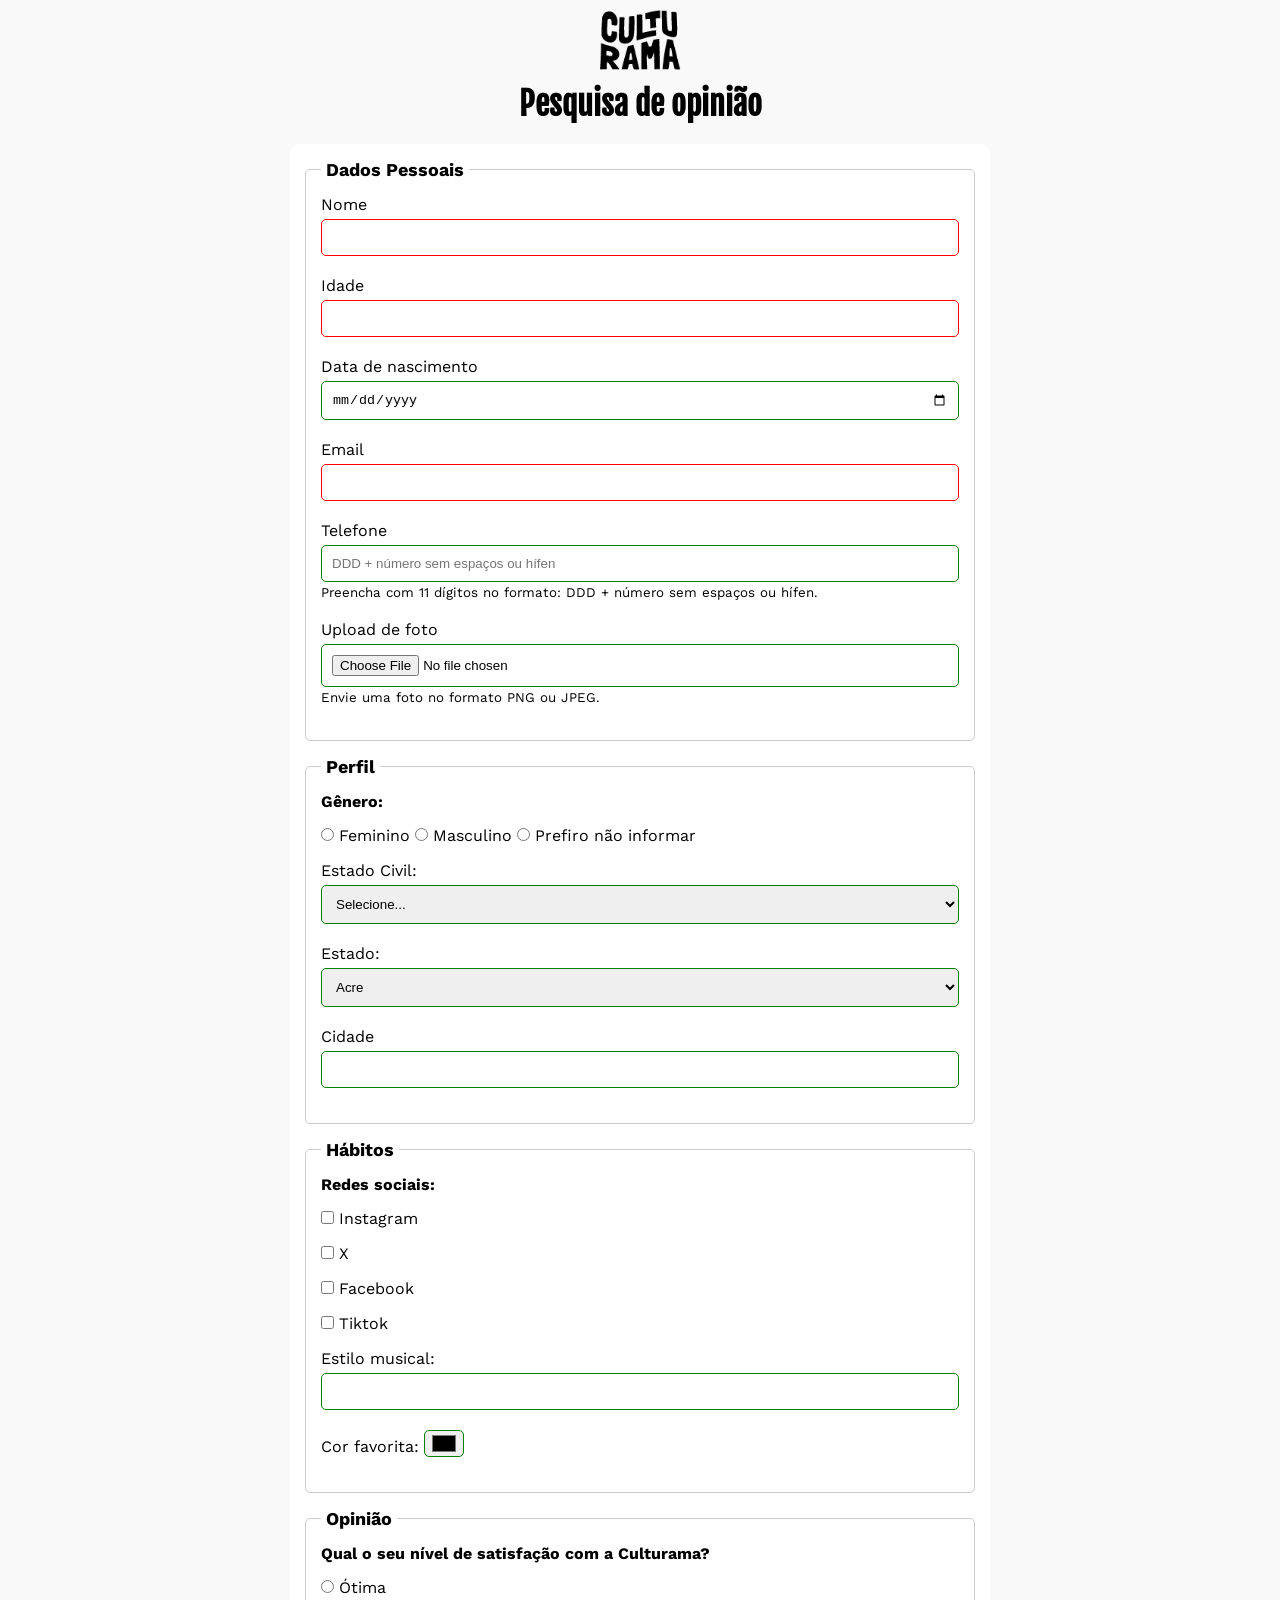
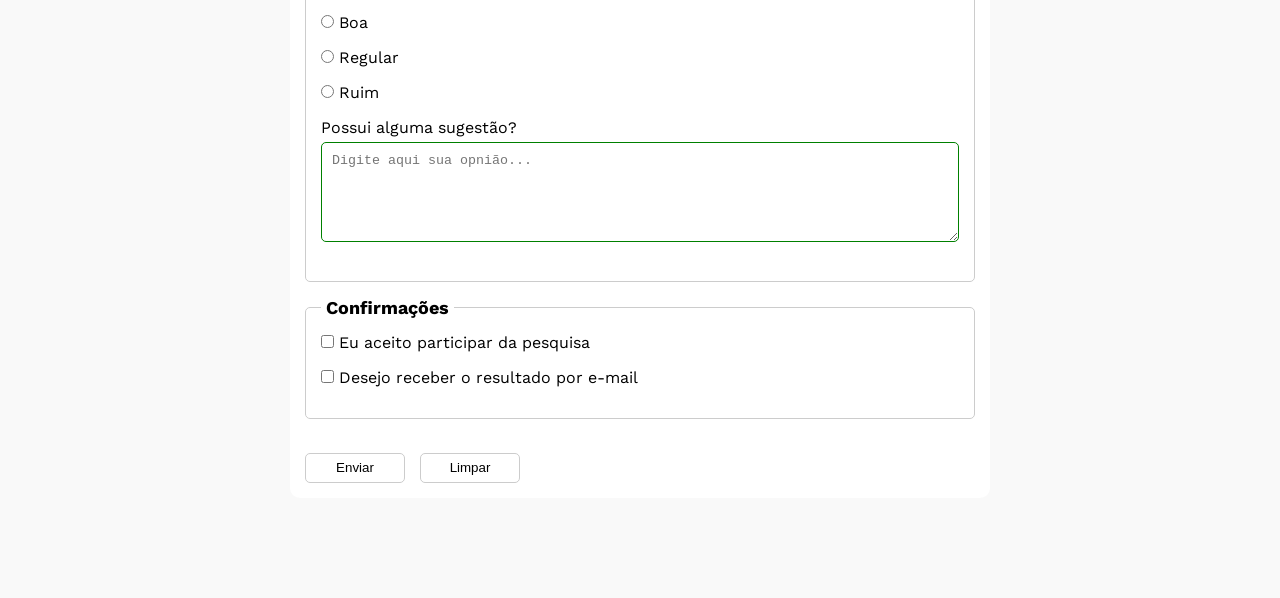
<file: index.html>
<!DOCTYPE html>
<html lang="pt-BR">
<head>
  <meta charset="UTF-8">
  <meta name="viewport" content="width=device-width, initial-scale=1.0">
  <link rel="shortcut icon" href="./culturama-favicon.png" type="image/x-icon">
  <link rel="stylesheet" href="./css/style.css">
  <link rel="preconnect" href="https://fonts.googleapis.com">
  <link rel="preconnect" href="https://fonts.gstatic.com" crossorigin>
  <link href="https://fonts.googleapis.com/css2?family=Fjalla+One&family=Work+Sans&display=swap" rel="stylesheet">

  <title>Pesquisa Culturama</title>
</head>
<body>
  <main>
    <header>
      <img src="./img/logo-culturama.png" alt="logo da Culturama">
      <h1>Pesquisa de opinião</h1>
    </header>
    <section>
      <form action="./success.html" method="GET">
        <fieldset>
        <!-- DADOS PESSOAIS -->

          <legend>Dados Pessoais</legend>
          <label for="name">Nome</label>
          <input type="text" name="userName" id="name" required>
          <br>
          <label for="age">Idade</label>
          <input type="number" name="userAge" id="age" min="12" max="100" required>
          <br>
          <label for="birthDate">Data de nascimento</label>
          <input type="date" name="UserBirthDate" id="birthDate">
          <br>
          <label for="email">Email</label>
          <input type="email" name="userEmail" id="email" required>
          <br>
          <label for="phoneNumber">Telefone</label>
          <input type="tel" name="userPhoneNumber" id="phoneNumber" pattern="[0-9]{11} " placeholder="DDD + número sem espaços ou hífen" aria-describedby="phoneHelp">
          <small id="phoneHelp">Preencha com 11 dígitos no formato: DDD + número sem espaços ou hífen.</small>
          <br>
          <label for="image">Upload de foto</label>
          <input type="file" name="userImage" id="image" accept="image/*" aria-describedby="imageHelp">
          <small id="imageHelp">Envie uma foto no formato PNG ou JPEG.</small>
        </fieldset> 
        
        <fieldset>
          <!-- PERFIL  -->

          <legend>Perfil</legend>

          <p>Gênero:</p>
          <input type="radio" name="userGender" id="genderFemale" value="feminino">
          <label for="genderFemale">Feminino</label>

          <input type="radio" name="userGender" id="genderMale" value="masculino">
          <label for="genderMale">Masculino</label>

          <input type="radio" name="userGender" id="genderNotInformed" value="notInformed">
          <label for="genderNotInformed">Prefiro não informar</label>
          <br>

          <label for="maritalStatus">Estado Civil:</label>
          <select name="UserMaritalStatus" id="maritalStatus">
            <option value="notInformed">Selecione...</option>
            <option value="casado">Casado</option>
            <option value="solteiro">Solteiro</option>
            <option value="viuvo">Viúvo</option>
            <option value="divorciado">Divorciado</option>
          </select>
        
          
          <label for="state">Estado:</label>
          <select name="userState" id="state" required>
            <option value="acre">Acre</option>
            <option value="alagoas">Alagoas</option>
            <option value="amapa">Amapá</option>
            <option value="amazonas">Amazonas</option>
            <option value="bahia">Bahia</option>
            <option value="ceara">Ceará</option>
            <option value="distritoFederal">Distrito Federal</option>
            <option value="espiritoSanto">Espírito Santo</option>
            <option value="goias">Goiás</option>
            <option value="maranhao">Maranhão</option>
            <option value="matoGrosso">Mato Grosso</option>
            <option value="matoGrossoDoSul">Mato Grosso do Sul</option>
            <option value="minasGerais">Minas Gerais</option>
            <option value="para">Pará</option>
            <option value="paraiba">Paraíba</option>
            <option value="parana">Paraná</option>
            <option value="pernambuco">Pernambuco</option>
            <option value="piaui">Piauí</option>
            <option value="rioDeJaneiro">Rio de Janeiro</option>
            <option value="rioGrandeDoNorte">Rio Grande do Norte</option>
            <option value="rioGrandeDoSul">Rio Grande do Sul</option>
            <option value="rondonia">Rondônia</option>
            <option value="roraima">Roraima</option>
            <option value="santaCatarina">Santa Catarina</option>
            <option value="saoPaulo">São Paulo</option>
            <option value="sergipe">Sergipe</option>
            <option value="tocantins">Tocantins</option>
          </select>

          <label for="city">Cidade</label>
          <input type="text" name="userCity" id="city">
        </fieldset>

        <fieldset>
          <!-- HÁBITOS -->

          <legend>Hábitos</legend>

          <p>Redes sociais:</p>
          <input type="checkbox" name="socialMedia" id="socialInstagram" value="instagram">
          <label for="socialInstagram">Instagram</label>
          <br>
          <input type="checkbox" name="socialMedia" id="socialX" value="x">
          <label for="socialX">X</label>
          <br>
          <input type="checkbox" name="socialMedia" id="socialFacebook" value="facebook">
          <label for="socialFacebook">Facebook</label>
          <br>
          <input type="checkbox" name="socialMedia" id="socialTiktok" value="tiktok">
          <label for="socialTiktok">Tiktok</label>
          <br>

          <label for="musicStyle">Estilo musical:</label>
          <input type="text" name="userMusicStyle" id="musicStyle" list="styleTypes">
          <datalist id="styleTypes">
            <option value="Pop">
            <option value="Rock">
            <option value="Samba">
            <option value="Sertanejo">
          </datalist>
          <br>
          <label for="favoriteColor">Cor favorita:</label>
          <input type="color" name="userFavoriteColor" id="favoriteColor">
        </fieldset>

        <fieldset>
          <!-- OPINIÃO -->

          <legend>Opinião</legend>
          <p>
            Qual o seu nível de satisfação com a Culturama?
          </p>
          <input type="radio" name="userSatisfaction" id="great">
          <label for="great">Ótima</label>
          <br>
          <input type="radio" name="userSatisfaction" id="good">
          <label for="good">Boa</label>
          <br>
          <input type="radio" name="userSatisfaction" id="regular">
          <label for="regular">Regular</label>
          <br>
          <input type="radio" name="userSatisfaction" id="bad">
          <label for="bad">Ruim</label>
          <br>
          <label for="commentBox">Possui alguma sugestão?</label>
          <textarea name="userComment" id="commentBox" placeholder="Digite aqui sua opnião..."></textarea>
        </fieldset>
        
        <fieldset>
          <!-- CONSENTIMENTO E RESULTADO -->

          <legend>Confirmações</legend>
          <input type="checkbox" name="userLgpd" id="lgpdAccept" value="accepted" required>
          <label for="lgpdAccept">Eu aceito participar da pesquisa</label>
          <br>
          <input type="checkbox" name="userGetResult" id="getResult" value="accepted">
          <label for="getResult">Desejo receber o resultado por e-mail</label>
          
        </fieldset>

        <br>
        <button type="submit" aria-label="Enviar dados do formulário">Enviar</button>
        <button type="reset" aria-label="Limpar dados do formulário">Limpar</button>
      </form>
    </section>
</main>
  
  
</body>
</html>
</file>
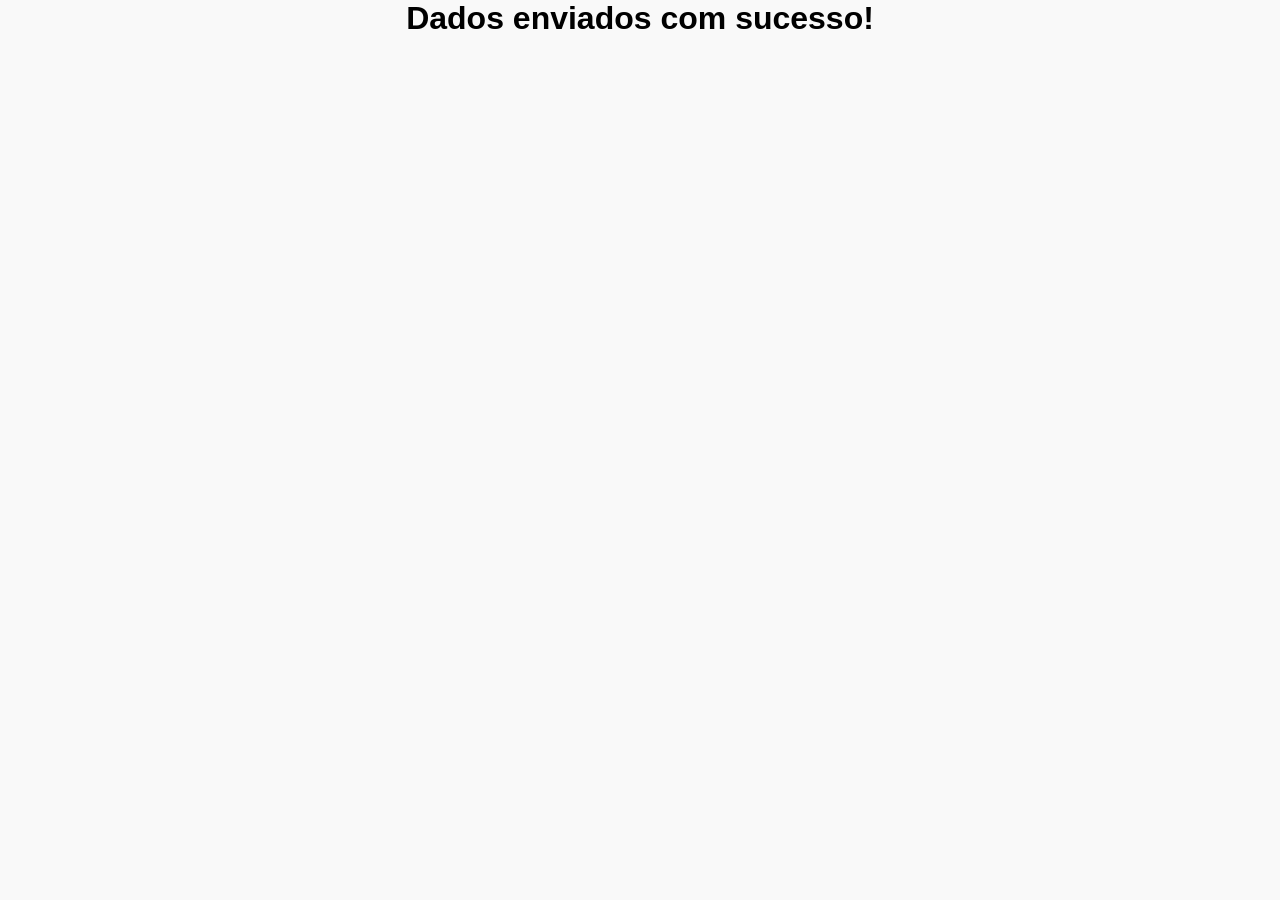
<file: success.html>
<!DOCTYPE html>
<html lang="pt-BR">
<head>
  <meta charset="UTF-8">
  <meta name="viewport" content="width=device-width, initial-scale=1.0">

  <link rel="stylesheet" href="./css/style.css">
  <title>Pesquisa Culturama</title>
</head>
<body>
  <h1 role="alert">Dados enviados com sucesso!</h1>
</body>
</html>
</file>
<file: css/style.css>
*{
  margin: 0;
  padding: 0;
  box-sizing: border-box;
}

body{
  background-color: #f9f9f9;
  font-family: "Work Sans", sans-serif;
}

main{
  width: 100%;
  max-width: 700px;
  margin: 0 auto;
}

header{
  text-align: center;
  margin-bottom: 20px;
}

header img{
  width: 100px;
}

h1{
  font-family: "Fjalla One", sans-serif;
  text-align: center;
}

form{
  background-color: #ffffff;
  padding: 15px;
  border-radius: 10px;
  margin-bottom: 100px;
}

fieldset{
  padding: 15px;
  border: 1px solid #cccccc;
  border-radius: 5px;
  margin-bottom: 15px;
}

legend{
  font-weight: bold;
  font-size: 18px;
  padding: 0 5px;
}

label{
  display: inline-block;
  margin-bottom: 5px;
}

input[type="tel"],
input[type="file"]{
  margin-bottom: 0;
}

small{
  display: inline-block;
  margin-bottom: 20px;
}

p{
  margin-bottom: 15px;
  font-weight: bold;
}

input, select, textarea{
  width: 100%;
  padding: 10px;
  margin-bottom: 20px;
  border: 1px solid #cccccc;
  border-radius: 5px;
}

textarea{
  min-height: 100px;
}

input[type="radio"],
input[type="checkbox"] {
  width: auto;
}

input[type="color"] {
  width: 40px;
  padding: 0 5px;
}

input:invalid, select:invalid, textarea:invalid {
  border-color: #ff0000;
}

input:valid, select:valid, textarea:valid  {
  border-color: #008000;
}

button{
  width: 100px;
  height: 30px;
  margin-right: 10px;
  background-color: #ffffff;
  border: 1px solid #cccccc;
  border-radius: 5px;
  cursor: pointer;
}

button[type="submit"]:hover{
  background-color: green;
  color: #ffffff;
}

button[type="reset"]:hover{
  background-color: orangered;
  color: #ffffff;
}
</file>
